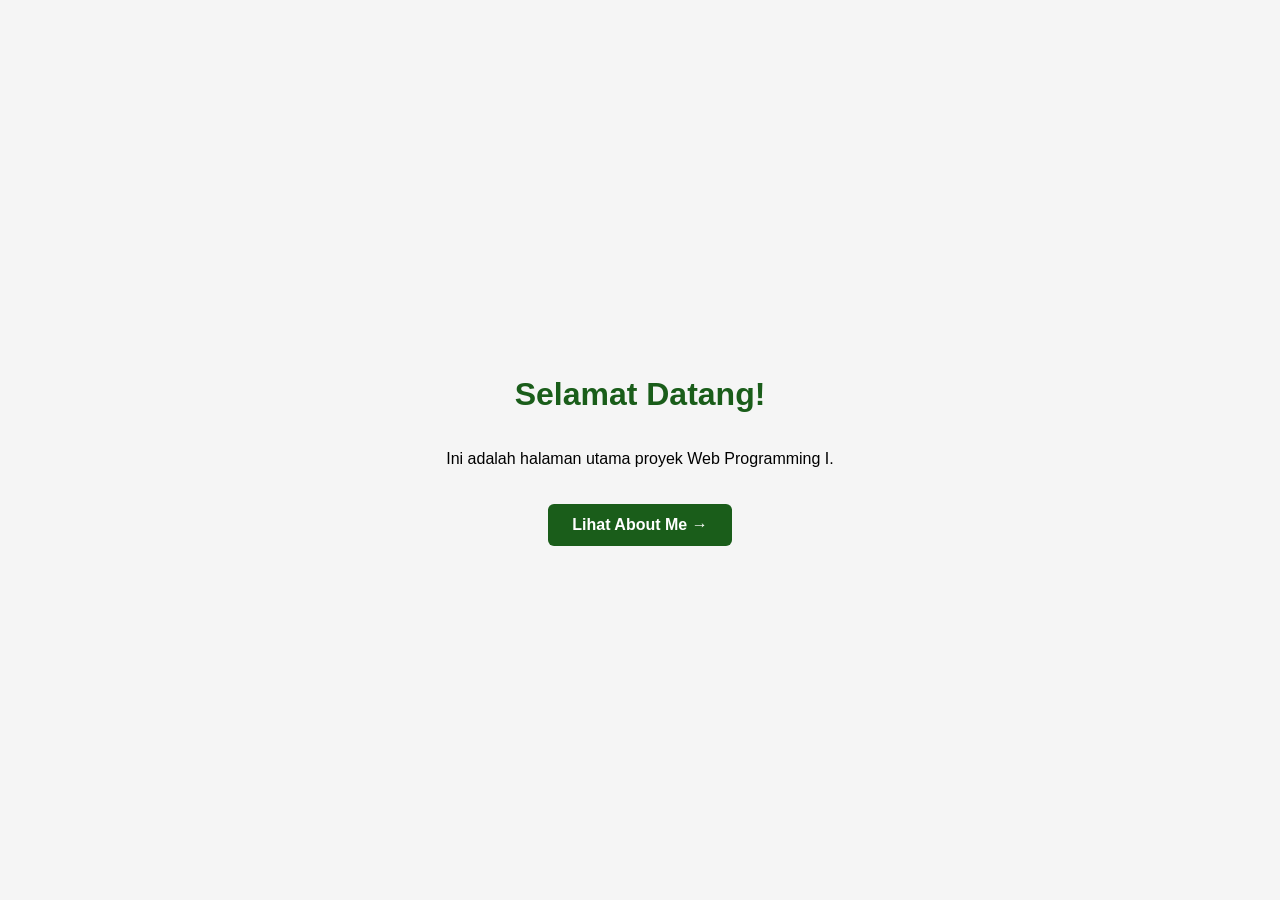
<file: index.html>
<!DOCTYPE html>
<html lang="id">
<head>
  <meta charset="UTF-8">
  <meta name="viewport" content="width=device-width, initial-scale=1.0">
  <title>Home</title>
  <style>
    body {
      font-family: Arial, sans-serif;
      background-color: #f5f5f5;
      display: flex;
      flex-direction: column;
      align-items: center;
      justify-content: center;
      height: 100vh;
      margin: 0;
      text-align: center;
    }
    h1 {
      color: #1a5d1a;
    }
    a {
      display: inline-block;
      margin-top: 20px;
      padding: 12px 24px;
      background-color: #1a5d1a;
      color: white;
      text-decoration: none;
      border-radius: 6px;
      font-weight: bold;
    }
    a:hover {
      background-color: #144614;
    }
  </style>
</head>
<body>
  <h1>Selamat Datang!</h1>
  <p>Ini adalah halaman utama proyek Web Programming I.</p>
  <a href="aboutMe.html">Lihat About Me &rarr;</a>
</body>
</html>
</file>
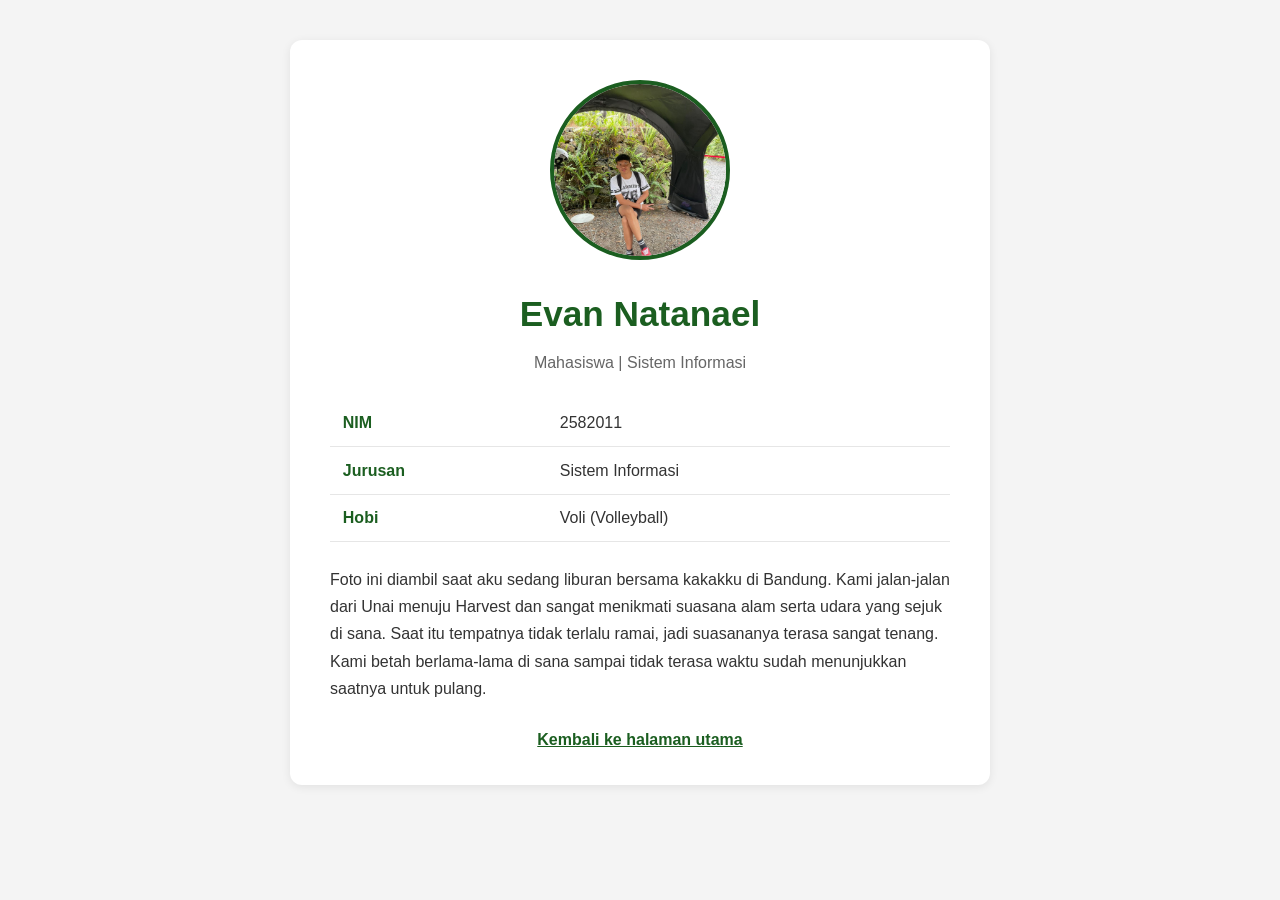
<file: AboutMe-responsive (1).html>
<!DOCTYPE html>
<html lang="id">
<head>
  <meta charset="UTF-8">
  <meta name="viewport" content="width=device-width, initial-scale=1.0">
  <title>About Me - Evan Natanael</title>
  <link rel="stylesheet" href="style.css">
</head>
<body>

  <main class="card">
    <img class="photo" src="foto.jpg" alt="Foto Evan Natanael">

    <h1>Evan Natanael</h1>
    <p class="subtitle">Mahasiswa | Sistem Informasi</p>

    <table>
      <tr><th>NIM</th><td>2582011</td></tr>
      <tr><th>Jurusan</th><td>Sistem Informasi</td></tr>
      <tr><th>Hobi</th><td>Voli (Volleyball)</td></tr>
    </table>

    <p class="story">
      Foto ini diambil saat aku sedang liburan bersama kakakku di Bandung.
      Kami jalan-jalan dari Unai menuju Harvest dan sangat menikmati suasana
      alam serta udara yang sejuk di sana. Saat itu tempatnya tidak terlalu
      ramai, jadi suasananya terasa sangat tenang. Kami betah berlama-lama di
      sana sampai tidak terasa waktu sudah menunjukkan saatnya untuk pulang.
    </p>

    <p class="back"><a href="index.html">Kembali ke halaman utama</a></p>
  </main>

</body>
</html>
</file>
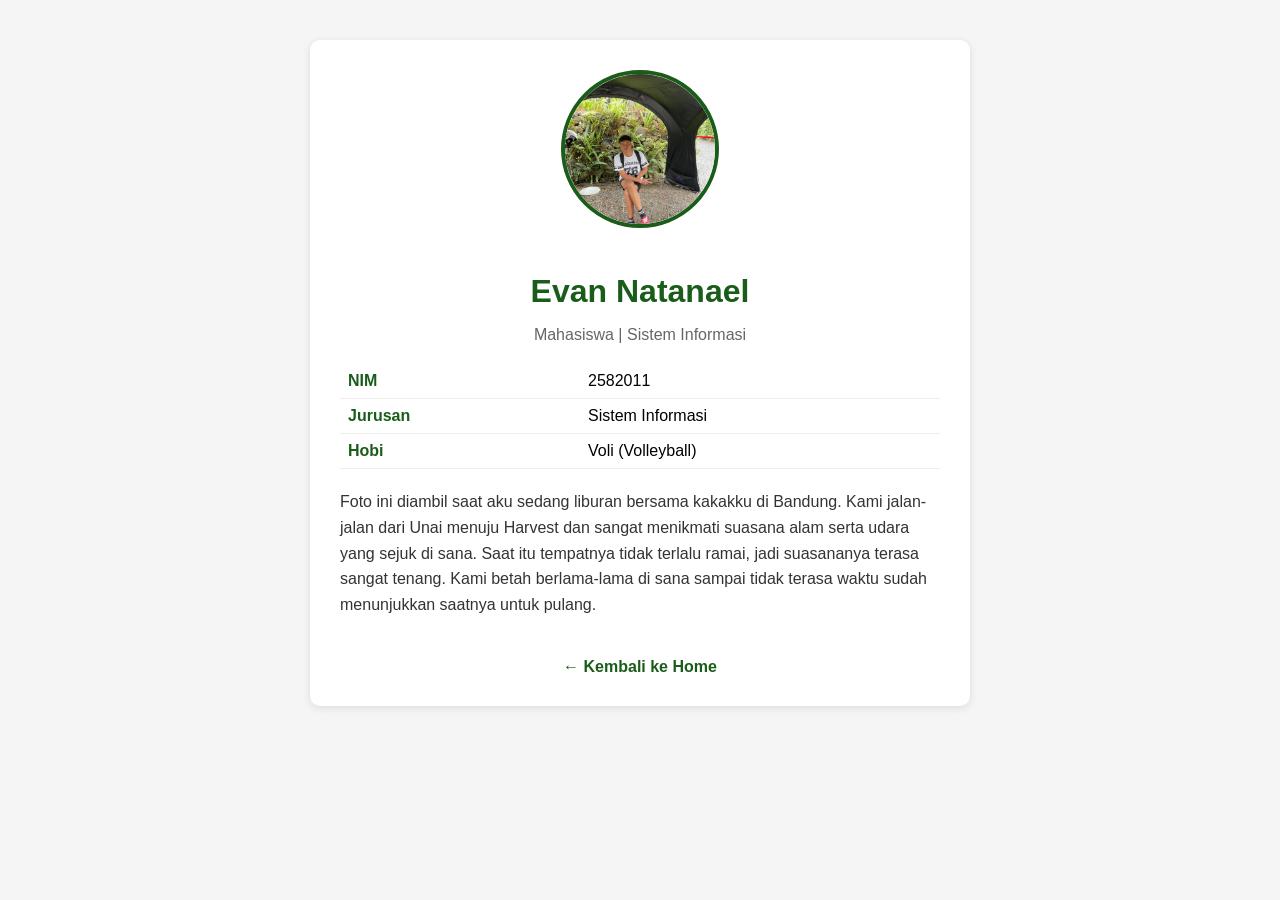
<file: aboutMe.html>
<!DOCTYPE html>
<html lang="id">
<head>
  <meta charset="UTF-8">
  <meta name="viewport" content="width=device-width, initial-scale=1.0">
  <title>About Me</title>
  <style>
    body {
      font-family: Arial, sans-serif;
      background-color: #f5f5f5;
      margin: 0;
      padding: 40px 20px;
      display: flex;
      flex-direction: column;
      align-items: center;
    }
    .card {
      background: white;
      max-width: 600px;
      width: 100%;
      padding: 30px;
      border-radius: 10px;
      box-shadow: 0 2px 8px rgba(0,0,0,0.1);
      text-align: center;
    }
    .card img {
      width: 150px;
      height: 150px;
      border-radius: 50%;
      object-fit: cover;
      margin-bottom: 20px;
      border: 4px solid #1a5d1a;
    }
    h1 {
      color: #1a5d1a;
      margin-bottom: 5px;
    }
    .subtitle {
      color: #666;
      margin-bottom: 20px;
    }
    table {
      width: 100%;
      border-collapse: collapse;
      margin-top: 20px;
      text-align: left;
    }
    td {
      padding: 8px;
      border-bottom: 1px solid #eee;
    }
    td:first-child {
      font-weight: bold;
      width: 40%;
      color: #1a5d1a;
    }
    .bio {
      margin-top: 20px;
      text-align: left;
      line-height: 1.6;
      color: #333;
    }
    .back {
      display: inline-block;
      margin-top: 25px;
      color: #1a5d1a;
      text-decoration: none;
      font-weight: bold;
    }
  </style>
</head>
<body>
  <div class="card">
    <img src="foto.jpg" alt="Foto Profil">
    <h1>Evan Natanael</h1>
    <p class="subtitle">Mahasiswa | Sistem Informasi</p>

    <table>
      <tr><td>NIM</td><td>2582011</td></tr>
      <tr><td>Jurusan</td><td>Sistem Informasi</td></tr>
      <tr><td>Hobi</td><td>Voli (Volleyball)</td></tr>
    </table>

    <div class="bio">
      <p>Foto ini diambil saat aku sedang liburan bersama kakakku di Bandung. Kami jalan-jalan dari Unai menuju Harvest dan sangat menikmati suasana alam serta udara yang sejuk di sana. Saat itu tempatnya tidak terlalu ramai, jadi suasananya terasa sangat tenang. Kami betah berlama-lama di sana sampai tidak terasa waktu sudah menunjukkan saatnya untuk pulang.</p>
    </div>

    <a class="back" href="index.html">&larr; Kembali ke Home</a>
  </div>
</body>
</html>
</file>
<file: style.css>
/* ===== Dasar ===== */
* { box-sizing: border-box; margin: 0; padding: 0; }

:root {
  --green: #1b5e20;
  --bg: #f4f4f4;
  --muted: #666666;
  --line: #e6e6e6;
}

body {
  font-family: Arial, Helvetica, sans-serif;
  background: var(--bg);
  color: #333;
  line-height: 1.7;
  padding: 1rem;
}

/* ===== Kartu utama ===== */
.card {
  max-width: 700px;
  margin: 1.5rem auto;
  background: #ffffff;
  border-radius: 12px;
  padding: 2.5rem 2.5rem 2rem;
  box-shadow: 0 2px 10px rgba(0, 0, 0, 0.08);
}

.photo {
  display: block;
  width: 180px;
  height: 180px;
  margin: 0 auto 1.5rem;
  border-radius: 50%;
  border: 4px solid var(--green);
  object-fit: cover;
}

h1 {
  text-align: center;
  color: var(--green);
  font-size: 2.2rem;
  margin-bottom: 0.3rem;
}

.subtitle {
  text-align: center;
  color: var(--muted);
  margin-bottom: 1.5rem;
}

/* ===== Tabel biodata ===== */
table { width: 100%; border-collapse: collapse; margin-bottom: 1.5rem; }
th, td { text-align: left; padding: 0.6rem 0.8rem; border-bottom: 1px solid var(--line); }
th { color: var(--green); width: 35%; }

.story { margin-bottom: 1.5rem; }

.back { text-align: center; }
.back a { color: var(--green); font-weight: bold; }

/* ===== Responsive: tablet ===== */
@media (max-width: 768px) {
  .card { padding: 2rem 1.5rem; }
  h1 { font-size: 1.9rem; }
}

/* ===== Responsive: HP ===== */
@media (max-width: 480px) {
  body { padding: 0.5rem; }
  .card { margin: 0.5rem auto; padding: 1.5rem 1rem; }
  .photo { width: 130px; height: 130px; }
  h1 { font-size: 1.6rem; }

  /* tabel jadi tersusun ke bawah */
  th, td { display: block; width: 100%; padding: 0.3rem 0.2rem; border: none; }
  tr { display: block; padding: 0.5rem 0; border-bottom: 1px solid var(--line); }
}
</file>
